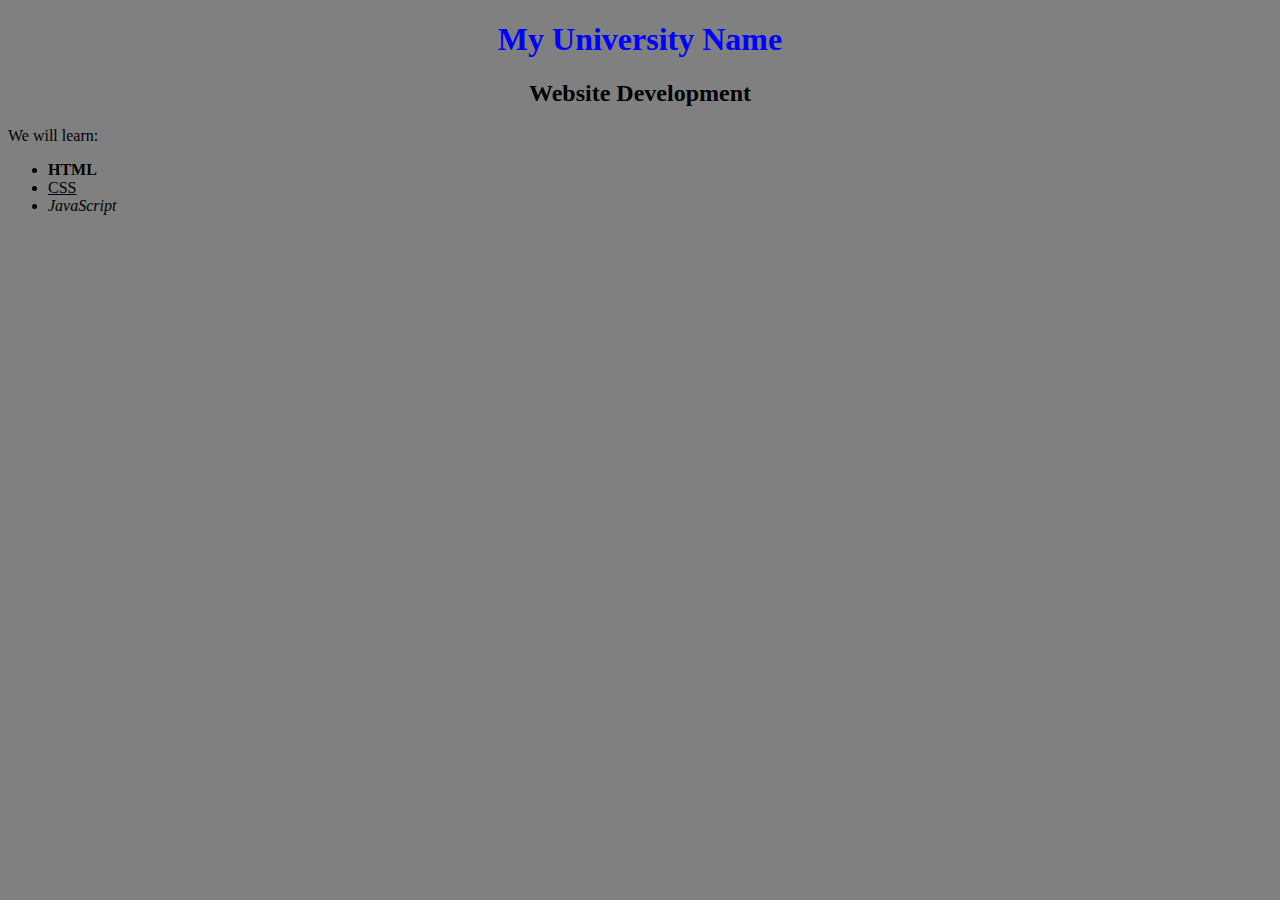
<file: index.html>
<!DOCTYPE html>
<html lang="en" dir="ltr">
    <head>
        <meta charset="utf-8">
        <title>demo website</title>
    </head>
    <body style="background-color: gray;">
        <h1 style="color: blue; text-align: center;"><b>My University Name</b> </h1>
        <h2 style="text-align: center;"><b>Website Development</b> </h2>

        <p>We will learn:</p>
        <ul>
            <li><b>HTML</b></li>
            <li><u>CSS</u></li>
            <li><i>JavaScript</i></li>
        </ul>
    </body>
</html>
</file>
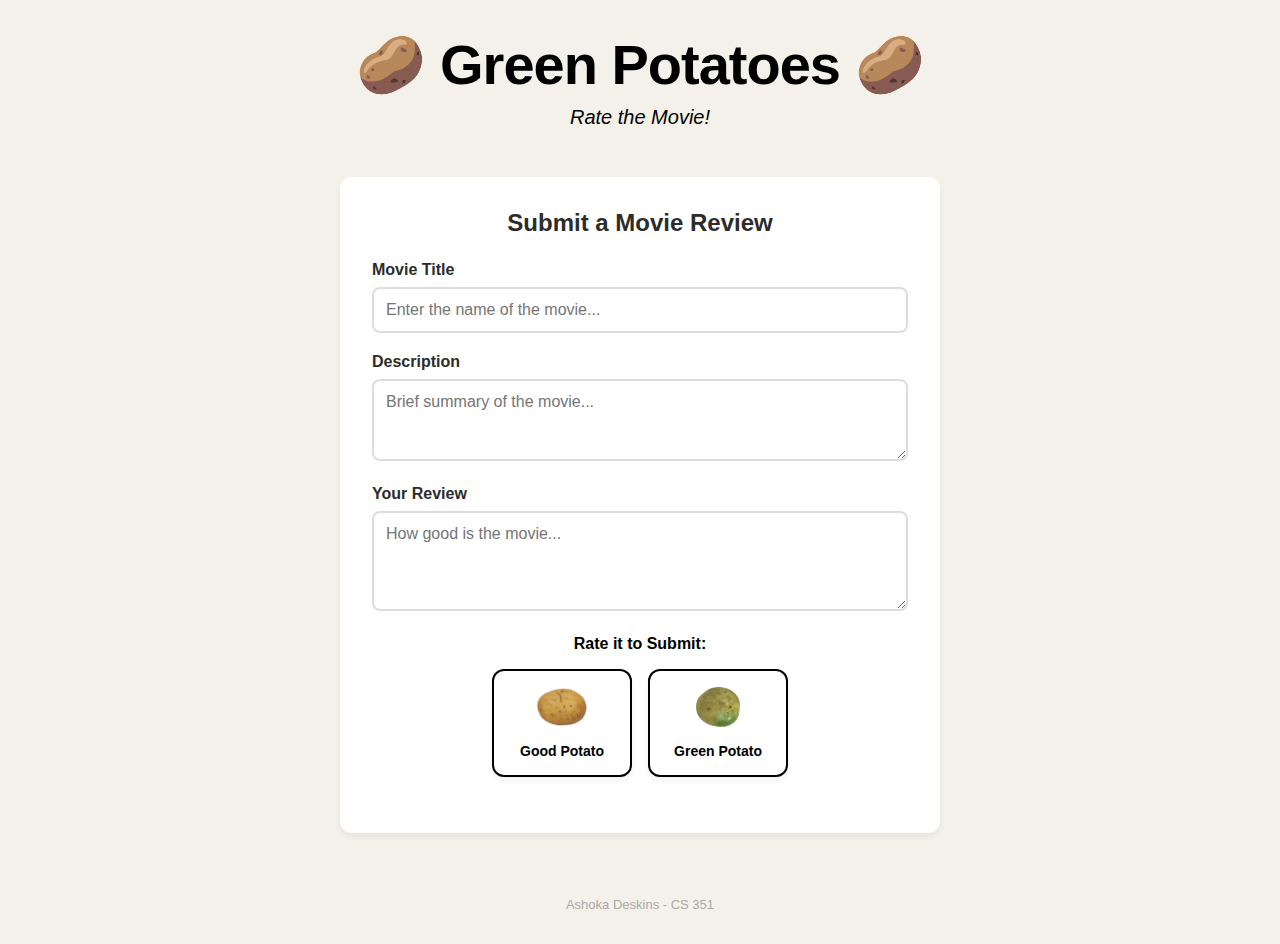
<file: review.html>
<!DOCTYPE html>
<html lang="en">
<head>
    <meta charset="UTF-8">
    <meta name="viewport" content="width=device-width, initial-scale=1.0">
    <title>Submit a Review - Green Potatoes</title>
    <link rel="stylesheet" href="style.css">
</head>
<body>

    <main class="landing-container">
        
        <header class="site-header">
            <a href="index.html" class="home-link">
                <h1 class="logo">🥔 Green Potatoes 🥔</h1>
                <p class="subtitle">Rate the Movie!</p>
            </a>
        </header>

        <div class="form-container">
            <h2>Submit a Movie Review</h2>
            
            <form id="review-form">
                <div class="form-group">
                    <label for="movie-title">Movie Title</label>
                    <input type="text" id="movie-title" placeholder="Enter the name of the movie..." required>
                </div>

                <div class="form-group">
                    <label for="movie-desc">Description</label>
                    <textarea id="movie-desc" rows="3" placeholder="Brief summary of the movie..."></textarea>
                </div>

                <div class="form-group">
                    <label for="user-review">Your Review</label>
                    <textarea id="user-review" rows="4" placeholder="How good is the movie..."></textarea>
                </div>

                <p class="rating-label">Rate it to Submit:</p>
                
                <div class="submission-options">
                    
                    <div class="card good-potato submit-card" onclick="triggerError()">
                        <img src="potato.png" alt="Good Potato" class="potato-icon" style="height: 40px;">
                        <h3>Good Potato</h3>
                    </div>

                    <div class="card green-potato submit-card" onclick="triggerError()">
                        <img src="greenpotato.png" alt="Green Potato" class="potato-icon" style="height: 40px;">
                        <h3>Green Potato</h3>
                    </div>

                </div>

            </form>
        </div>

        <footer>
            <p>Ashoka Deskins - CS 351</p>
        </footer>

    </main>

    <script>
        function triggerError() {
            // Get the title just to check if they typed anything
            const title = document.getElementById('movie-title').value;

            // Optional: Ask them to fill it out first
            if(!title) {
                alert("Please enter a movie title first.");
                return;
            }

            // The simple pop-up you requested
            alert("This functionality is not developed yet");
        }
    </script>

</body>
</html>
</file>
<file: style.css>
/*Reset*/
* {
    box-sizing: border-box;
    margin: 0;
    padding: 0;
}

body {
    font-family: 'Helvetica Neue', Helvetica, Arial, sans-serif;
    background-color: #f4f1ea; 
    color: black; 
    display: flex;
    justify-content: center;
    align-items: center;
    min-height: 100vh;
}

/*Layout Containers*/
.landing-container {
    text-align: center;
    width: 100%;
    max-width: 900px;
    padding: 32px; 
}

/* Header Styling */
.site-header {
    margin-bottom: 48px; 
}

.home-link {
    text-decoration: none; 
    color: inherit;        
    display: inline-block; 
    cursor: pointer;
}

.logo {
    font-size: 56px; 
    font-weight: 800;
    color: black;
    letter-spacing: -1px;
    margin-bottom: 8px; 
}

.subtitle {
    font-size: 20px; 
    color: black; 
    font-style: italic;
}

/*selection cards*/
.selection-menu {
    display: flex;
    flex-wrap: wrap;
    justify-content: center;
    gap: 24px; 
}

.card {
    background: white;
    border-radius: 12px;
    padding: 32px; 
    width: 250px;
    text-decoration: none;
    color: black;
    box-shadow: 0 4px 6px rgba(0,0,0,0.05);
    transition: transform 0.2s ease, box-shadow 0.2s ease;
    border: 2px solid transparent; 
}

.card:hover {
    transform: translateY(-5px);
    box-shadow: 0 10px 15px rgba(0,0,0,0.1);
}

.potato-icon {
    height: 64px;       
    width: auto;        
    margin-bottom: 16px;
    display: block;     
    margin-left: auto;  
    margin-right: auto;
}

.card h2 {
    font-size: 19px; 
    margin-bottom: 8px; 
}

.card p {
    font-size: 14px; 
    color: black;
}

/* Footer */
footer {
    margin-top: 64px; 
    font-size: 13px; 
    color: darkgray;
}

/*Movie List Page Styles*/

.movie-list-container {
    max-width: 800px;
    margin: 0 auto;
    text-align: left;
}

.movie-card {
    background: white;
    border-radius: 12px;
    padding: 24px;
    margin-bottom: 24px;
    box-shadow: 0 4px 6px rgba(0,0,0,0.05);
    display: flex;
    gap: 24px;
    align-items: flex-start;
}

.movie-poster {
    width: 120px;
    height: auto;
    border-radius: 8px;
    flex-shrink: 0;
}

.movie-info {
    flex-grow: 1;
}

.movie-header {
    display: flex;
    justify-content: space-between;
    align-items: center;
    margin-bottom: 12px;
    border-bottom: 2px solid #f4f1ea;
    padding-bottom: 12px;
}

.movie-title {
    font-size: 24px;
    font-weight: bold;
    color: #black;
}

.potato-badge {
    background-color: #d4a373; /* Default to Good Potato Color */
    color: white;
    padding: 6px 12px;
    border-radius: 20px;
    font-weight: bold;
    font-size: 14px;
}

.movie-desc {
    color: #black;
    margin-bottom: 16px;
    line-height: 1.5;
}

/*Review Section Styles*/

.review-section {
    background-color: #f9f9f9;
    padding: 12px;
    border-radius: 8px;
}

.review-title {
    font-size: 12px;
    text-transform: uppercase;
    letter-spacing: 1px;
    color: #black;
    margin-bottom: 8px;
}

.review-item {
    display: flex;      
    align-items: center;
    margin-bottom: 6px;
    font-size: 14px;
    font-style: italic;
    color: #black;
    min-height: 24px;
}

.mini-potato {
    width: 20px;        
    height: auto;
    vertical-align: middle; 
    margin-right: 8px;
}

/*Form & Review Page Styles*/

.form-container {
    max-width: 600px;
    margin: 0 auto;
    background: white;
    padding: 32px;
    border-radius: 12px;
    box-shadow: 0 4px 6px rgba(0,0,0,0.05);
    text-align: left;
}

.form-container h2 {
    text-align: center;
    margin-bottom: 24px;
    color: #2c2c2c;
}

.form-group {
    margin-bottom: 20px;
}

.form-group label {
    display: block;
    font-weight: bold;
    margin-bottom: 8px;
    color: #2c2c2c;
}

.form-group input,
.form-group textarea {
    width: 100%;
    padding: 12px;
    border: 2px solid #ddd;
    border-radius: 8px;
    font-size: 16px;
    font-family: inherit;
    transition: border-color 0.2s;
}

.form-group input:focus,
.form-group textarea:focus {
    border-color: #d4a373; /* Good Potato Gold */
    outline: none;
}

.rating-label {
    text-align: center;
    margin-bottom: 16px;
    font-weight: bold;
}

/* Submission Buttons Layout */
.submission-options {
    display: flex;
    justify-content: center;
    gap: 16px;
    margin-bottom: 24px;
}

/* Modifier to resize the original cards for button use */
.submit-card {
    width: 140px;      
    padding: 16px;     
    cursor: pointer;   
    border: 2px solid black;
    display: flex;
    flex-direction: column;
    align-items: center;
    justify-content: center;
}

.submit-card h3 {
    font-size: 14px;
    margin: 0;
}

/* Movie review link*/
.header-nav {
    margin-top: 24px; /* Space between slogan and button */
}

.review-btn {
    display: inline-block;
    text-decoration: none;
    background-color: #2c2c2c; 
    color: white;
    padding: 10px 20px;
    border-radius: 25px;
    font-weight: bold;
    font-size: 14px;
    transition: background-color 0.2s, transform 0.2s;
}

.review-btn:hover {
    background-color: #d4a373;
    transform: translateY(-2px);
}
</file>
